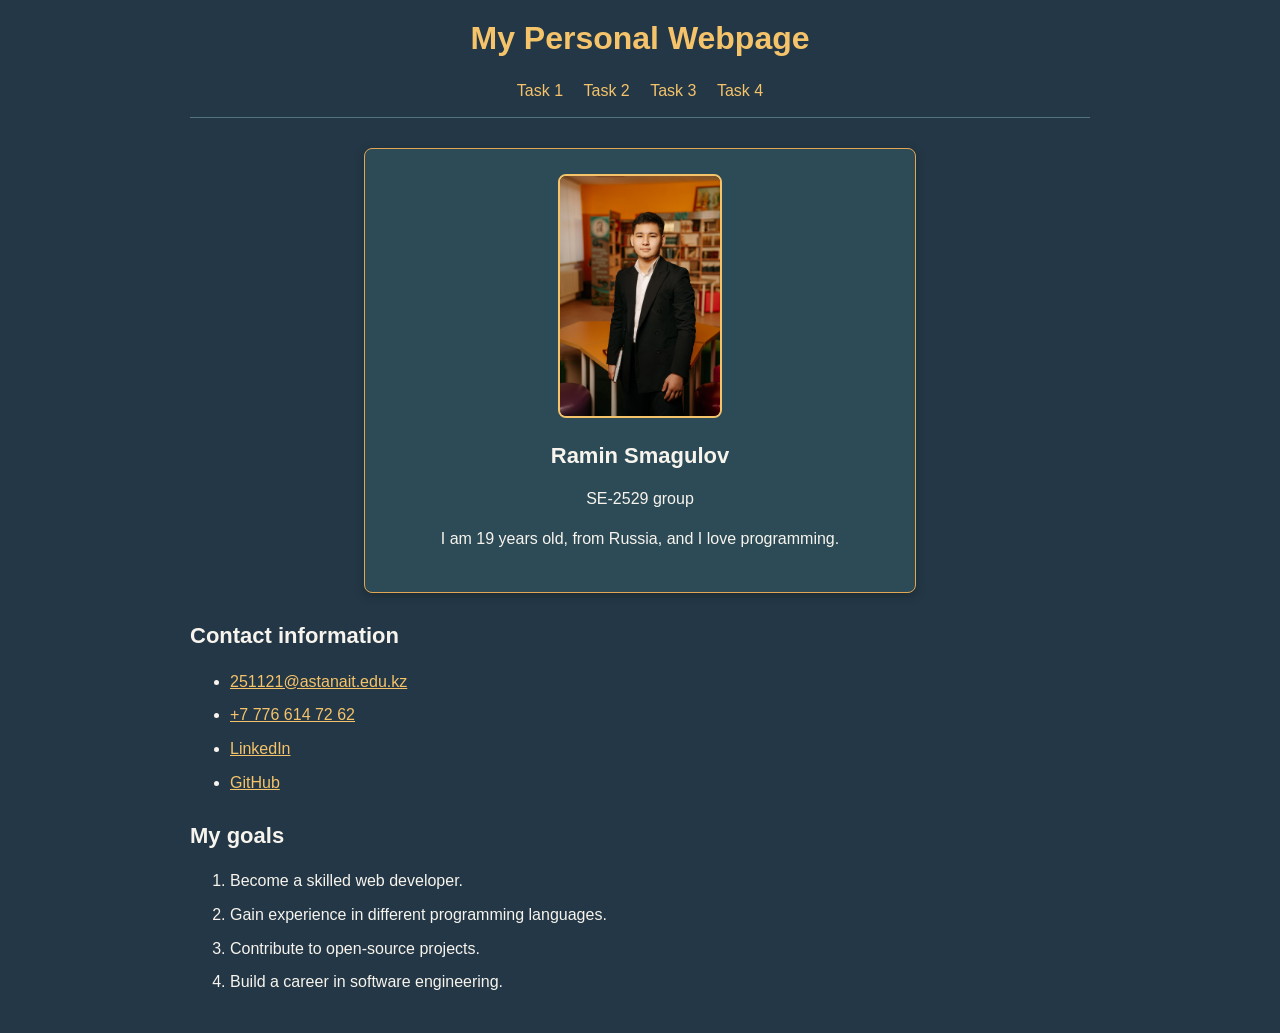
<file: assignment1/task1/index.html>
<!DOCTYPE html>
<html lang="en">
<head>
    <meta charset="UTF-8">
    <meta name="viewport" content="width=device-width, initial-scale=1.0">
    <title>My Profile</title>
    <link rel="stylesheet" href="style/style.css">
</head>
<body>
    <h1 id="page-title" class="title">My Personal Webpage</h1>

    <nav>
        <a class="list-link" href="../task1/index.html">Task 1</a>
        <a class="list-link" href="../task2/index.html">Task 2</a>
        <a class="list-link" href="../task3/exercise1/index.html">Task 3</a>
        <a class="list-link" href="../task4/index.html">Task 4</a>
    </nav>

    <div class="card">
        <img src="img/photo.jpeg" alt="Photo of Ramin Smagulov" class="photo">
        <h2 class="subtitle">Ramin Smagulov</h2>
        <p class="paragraph">SE-2529 group</p>
        <p class="paragraph">I am 19 years old, from Russia, and I love programming.</p>
    </div>

    <h2 class="subtitle">Contact information</h2>
    <ul class="list">
        <li class="list-item"><a class="list-link" href="mailto:251121@astanait.edu.kz">251121@astanait.edu.kz</a></li>
        <li class="list-item"><a class="list-link" href="tel:+77766147262">+7 776 614 72 62</a></li>
        <li class="list-item"><a class="list-link" href="https://www.linkedin.com/in/ramin-smagulov-7293813b4/">LinkedIn</a></li>
        <li class="list-item"><a class="list-link" href="https://github.com/Ramin293">GitHub</a></li>
    </ul>

    <h2 class="subtitle">My goals</h2>
    <ol class="list">
        <li class="list-item">Become a skilled web developer.</li>
        <li class="list-item">Gain experience in different programming languages.</li>
        <li class="list-item">Contribute to open-source projects.</li>
        <li class="list-item">Build a career in software engineering.</li>
    </ol>

</body>
</html>
</file>
<file: assignment1/task1/style/style.css>
body {
    max-width: 900px;
    margin: 0 auto;
    padding: 20px;
    background-color: #243746;
    color: #f7f4ed;
    font-family: Arial, sans-serif;
}

#page-title {
    margin: 0 0 20px;
    text-align: center;
    font-size: 32px;
    color: #f4c36a;
}

nav {
    margin-bottom: 25px;
    padding-bottom: 12px;
    border-bottom: 1px solid #527580;
    text-align: center;
}

nav a {
    display: inline-block;
    margin: 5px 8px;
    color: #f4c36a;
    text-decoration: none;
}

nav a:hover,
a:hover {
    color: #ffffff;
    text-decoration: underline;
}

.card {
    max-width: 500px;
    margin: 30px auto;
    padding: 25px;
    border: 1px solid #e0a653;
    border-radius: 8px;
    background-color: #2d4b57;
    box-shadow: 0 3px 8px #1b2b34;
    text-align: center;
}

.photo {
    display: block;
    width: 100%;
    max-width: 160px;
    height: auto;
    margin: 0 auto 15px;
    border: 2px solid #f4c36a;
    border-radius: 8px;
}

.subtitle {
    margin-top: 25px;
    font-size: 22px;
}

.paragraph {
    font-size: 16px;
    line-height: 1.5;
}

.list {
    line-height: 1.8;
}

.list-item {
    margin-bottom: 5px;
}

.list-link {
    color: #f4c36a;
}

@media (max-width: 600px) {
    body {
        padding: 15px;
    }

    .card {
        padding: 18px;
    }
}
</file>
